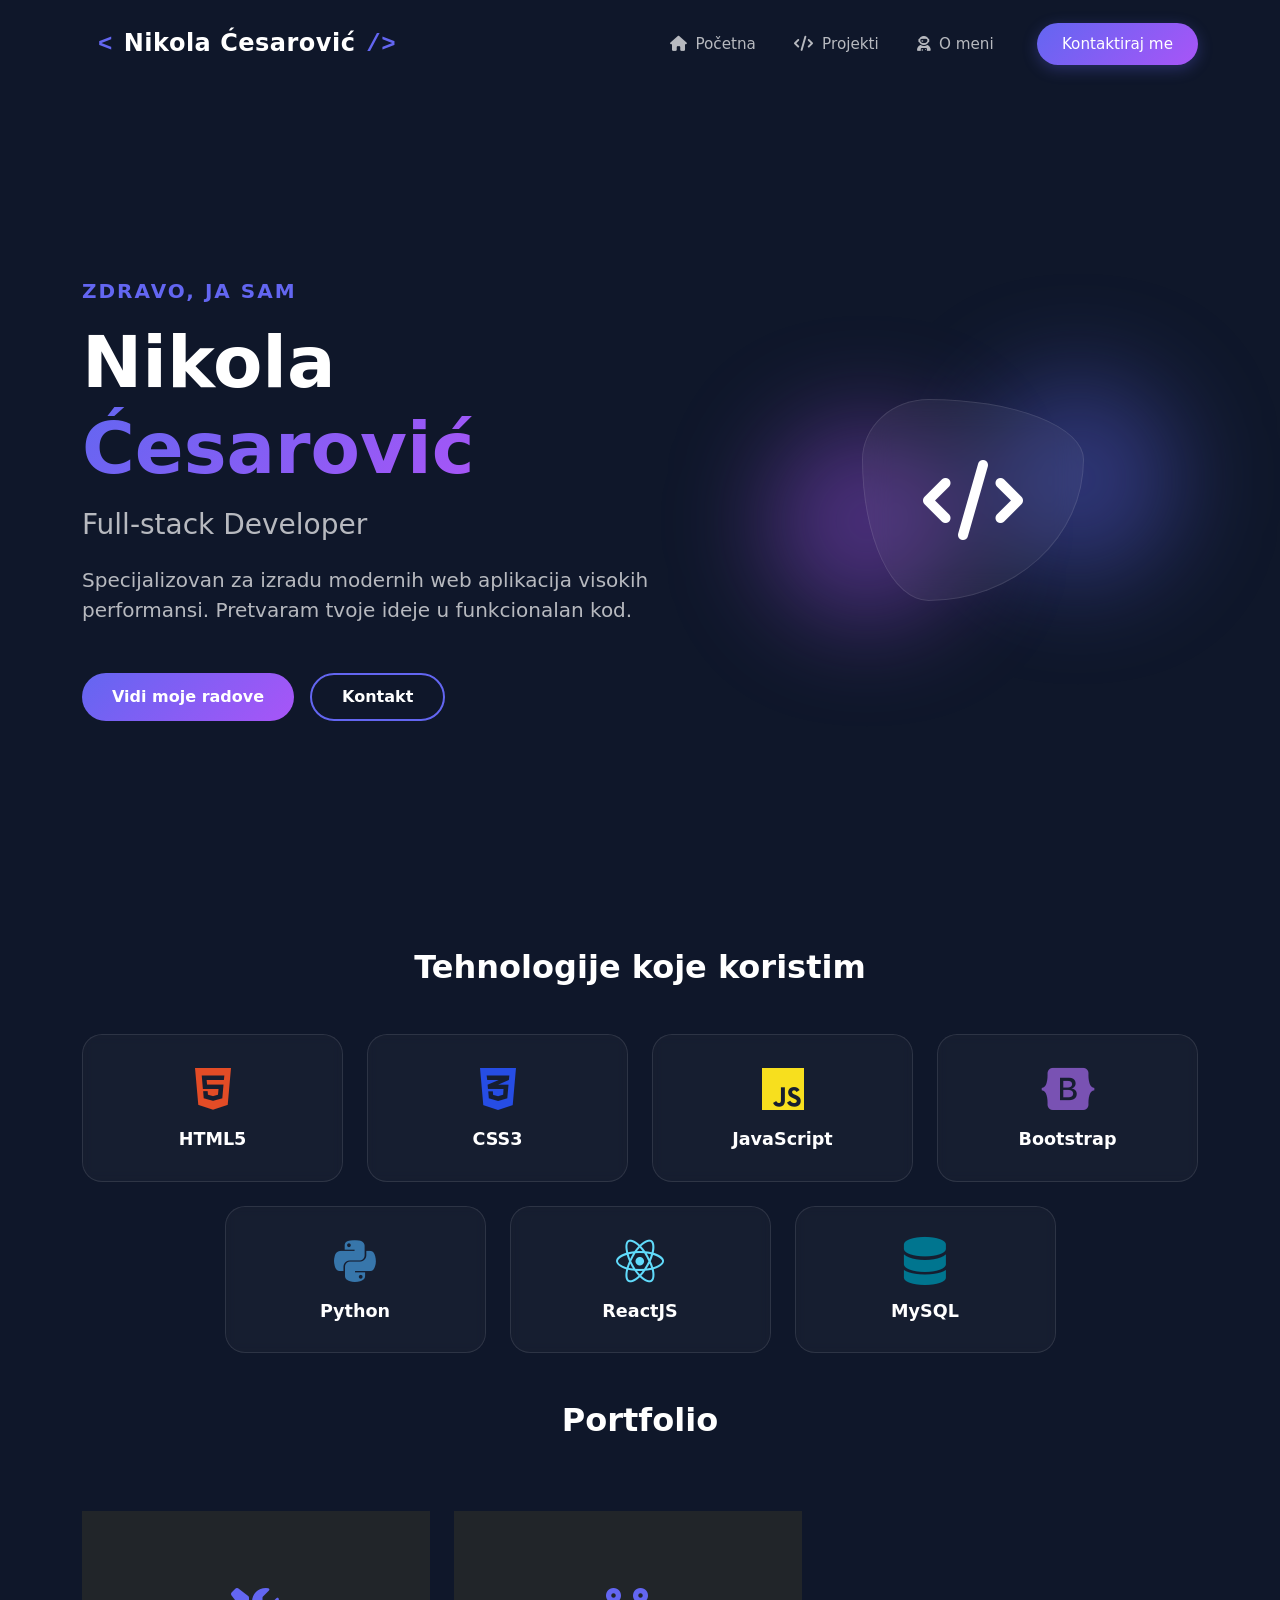
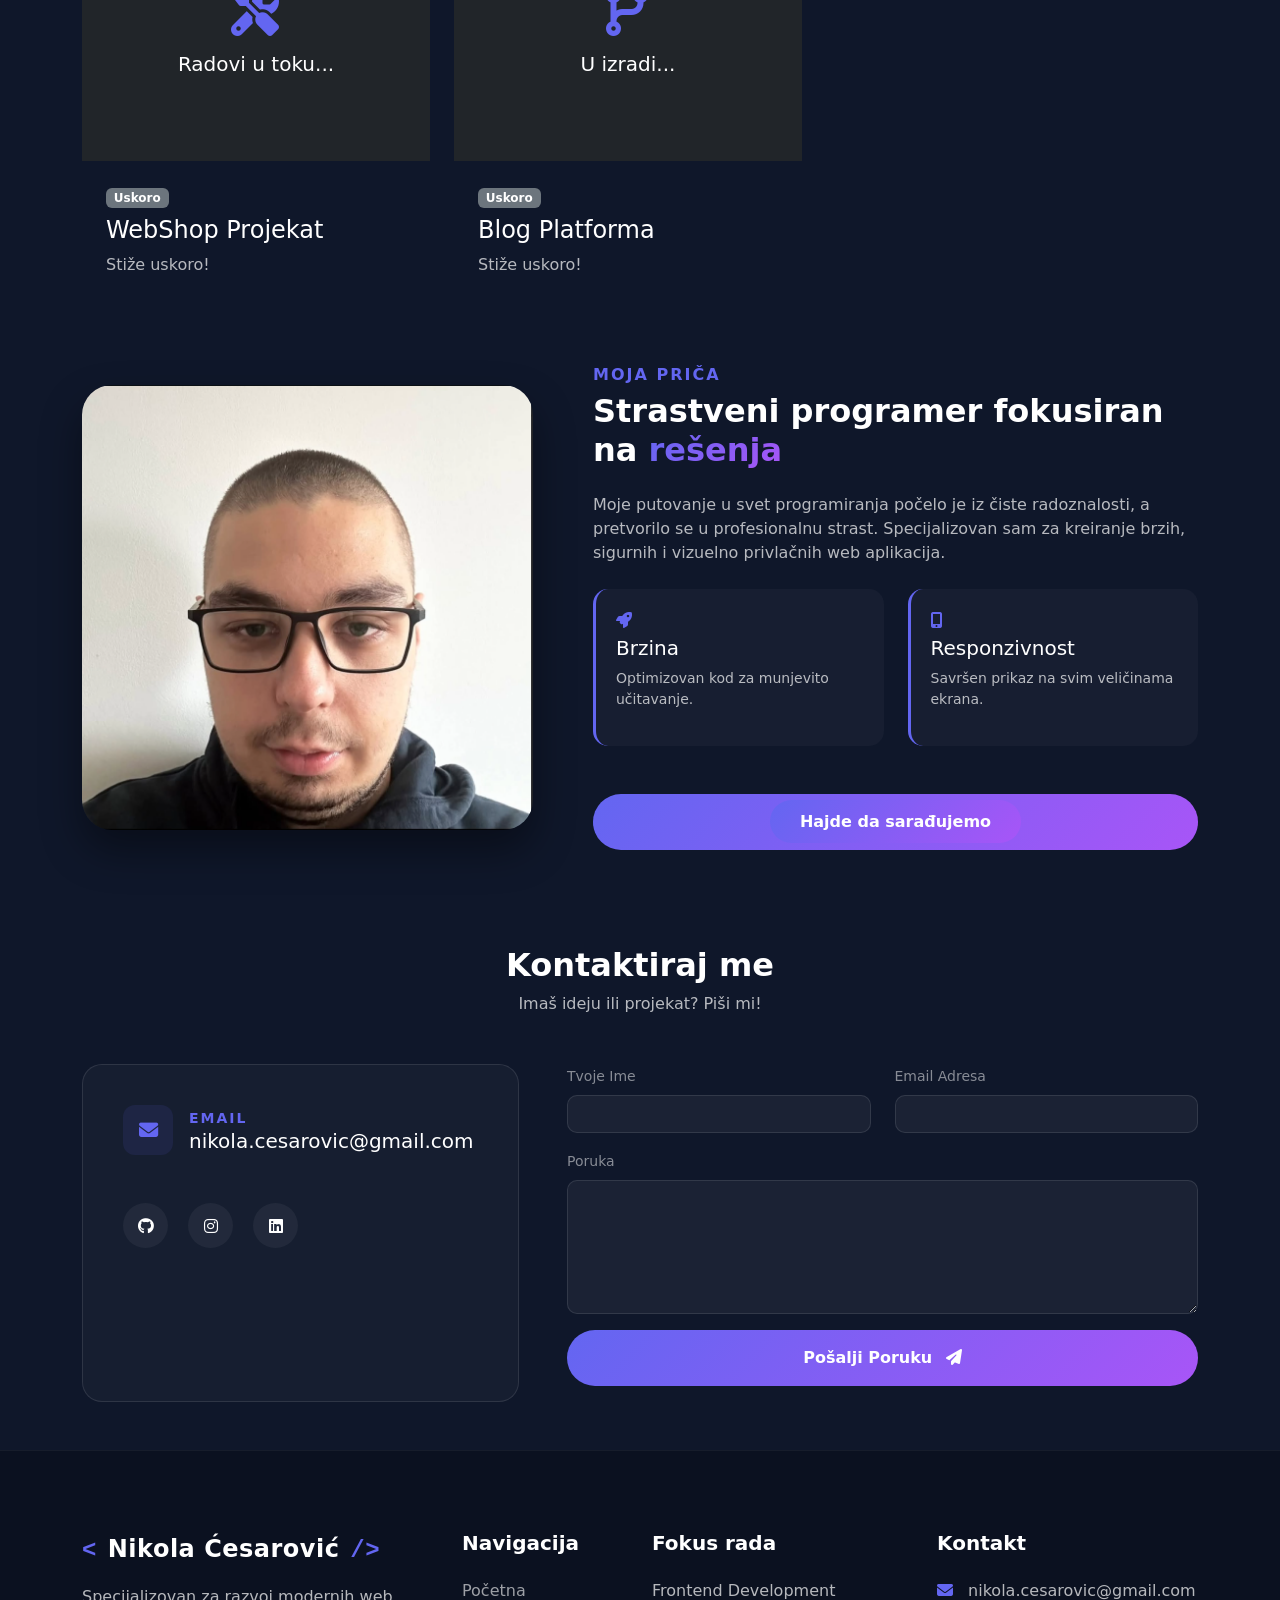
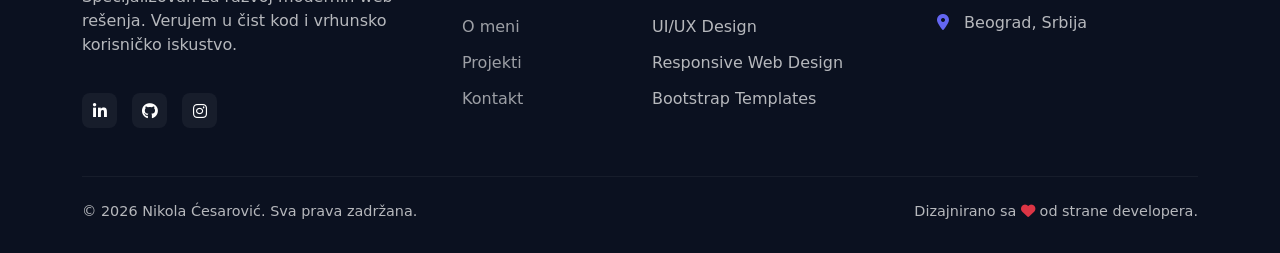
<file: index.html>
<!DOCTYPE html>
<html lang="sr">
<head>
    <meta charset="UTF-8">
    <meta name="viewport" content="width=device-width, initial-scale=1.0">
    <title>Moj Portfolio</title>
    <link href="https://cdn.jsdelivr.net/npm/bootstrap@5.3.0/dist/css/bootstrap.min.css" rel="stylesheet">
    <link href="https://fonts.googleapis.com/css2?family=Poppins:wght@400;600&display=swap" rel="stylesheet">
    <link rel="stylesheet" href="https://cdnjs.cloudflare.com/ajax/libs/font-awesome/6.4.2/css/all.min.css">
    <link rel="stylesheet" href="./style/styles.css">
</head>
<body>

<nav class="navbar navbar-expand-lg fixed-top modern-nav">
    <div class="container">
        <a class="navbar-brand" href="#">
            <a class="navbar-brand" href="#">
    <span class="logo-code">&lt;</span>
    <span class="logo-text">Nikola Ćesarović</span>
    <span class="logo-code"> /&gt;</span>
</a>
            
        </a>
        
        <button class="navbar-toggler custom-toggler collapsed" type="button" data-bs-toggle="collapse" data-bs-target="#navbarNav">
    <span class="hamburger-line"></span>
    <span class="hamburger-line"></span>
    <span class="hamburger-line"></span>
</button>

        <div class="collapse navbar-collapse full-screen-menu" id="navbarNav">
            <ul class="navbar-nav ms-auto align-items-center">
                <li class="nav-item">
                    <a class="nav-link" href="index.html"><i class="fas fa-home me-1"></i> Početna</a>
                </li>
                <li class="nav-item">
                    <a class="nav-link" href="#portfolio"><i class="fas fa-code me-1"></i> Projekti</a>
                </li>
                <li class="nav-item">
                    <a class="nav-link" href="#about"><i class="fas fa-user-astronaut me-1"></i> O meni</a>
                </li>
                <li class="nav-item ms-lg-4">
                    <a class="nav-link btn-hire" href="#kontakt">Kontaktiraj me</a>
                </li>
            </ul>
        </div>
    </div>
</nav>
<section class="hero-section d-flex align-items-center">
    <div class="container">
        <div class="row align-items-center">
            <div class="col-lg-7 text-start">
                <h5 class="text-primary-color mb-3 animate-up">Zdravo, ja sam</h5>
                <h1 class="display-2 fw-bold text-white mb-3 animate-up delay-1">
                    Nikola <span class="text-gradient">Ćesarović</span>
                </h1>
                <h2 class="h3 text-light-muted mb-4 animate-up delay-2">
                    Full-stack Developer
                </h2>
                <p class="lead text-light-muted mb-5 animate-up delay-3">
                    Specijalizovan za izradu modernih web aplikacija visokih performansi. 
                    Pretvaram tvoje ideje u funkcionalan kod.
                </p>
                <div class="d-flex gap-3 animate-up delay-4">
                    <a href="#portfolio" class="btn-primary-custom">Vidi moje radove</a>
                    <a href="#kontakt" class="btn-outline-custom">Kontakt</a>
                </div>
            </div>
            
            <div class="col-lg-5 text-center mt-5 mt-lg-0 animate-fade-in">
                <div class="hero-image-container">
                    <div class="glass-shape">
                        <i class="fas fa-code fa-5x text-white"></i>
                    </div>
                    <div class="blob-1"></div>
                    <div class="blob-2"></div>
                </div>
            </div>
        </div>
    </div>
</section>
<section id="vestine" class="skills-section py-5">
    <div class="container text-center">
        <h2 class="text-white fw-bold mb-5 animate-up">Tehnologije koje koristim</h2>
        <div class="row g-4 justify-content-center">
            
            <div class="col-6 col-md-3">
                <div class="skill-card">
                    <i class="fab fa-html5 fa-3x mb-3" style="color: #e34c26;"></i>
                    <h4>HTML5</h4>
                </div>
            </div>

            <div class="col-6 col-md-3">
                <div class="skill-card">
                    <i class="fab fa-css3-alt fa-3x mb-3" style="color: #264de4;"></i>
                    <h4>CSS3</h4>
                </div>
            </div>

            <div class="col-6 col-md-3">
                <div class="skill-card">
                    <i class="fab fa-js fa-3x mb-3" style="color: #f7df1e;"></i>
                    <h4>JavaScript</h4>
                </div>
            </div>

            <div class="col-6 col-md-3">
                <div class="skill-card">
                    <i class="fab fa-bootstrap fa-3x mb-3" style="color: #7952b3;"></i>
                    <h4>Bootstrap</h4>
                </div>
            </div>
            <div class="col-6 col-md-3">
    <div class="skill-card">
        <i class="fab fa-python fa-3x mb-3" style="color: #3776ab;"></i>
        <h4>Python</h4>
    </div>
</div>

<div class="col-6 col-md-3">
    <div class="skill-card">
        <i class="fab fa-react fa-3x mb-3" style="color: #61dbfb;"></i>
        <h4>ReactJS</h4>
    </div>
</div>
            <div class="col-6 col-md-3">
                <div class="skill-card">
                    <i class="fas fa-database fa-3x mb-3" style="color: #00758f;"></i> 
                    <h4>MySQL</h4>
                </div>
            </div>
        </div>
    </div>
</section>
<div class="container" id="portfolio">
    <div class="text-center mb-5">
        <h2 class="text-white fw-bold">Portfolio</h2>
    </div>

    <div class="row g-4" id="projects-grid">
        <div class="row g-4" id="projects-grid">
    <div class="col-md-6 col-lg-4">
        <div class="project-card h-100 wip-card">
            <div class="project-img-container d-flex align-items-center justify-content-center bg-dark" style="height: 250px;">
                <div class="wip-badge text-center">
                    <i class="fas fa-tools fa-3x mb-3 text-primary-color"></i>
                    <h5 class="text-white">Radovi u toku...</h5>
                </div>
            </div>
            <div class="project-info p-4">
                <span class="badge bg-secondary mb-2">Uskoro</span>
                <h4 class="text-white">WebShop Projekat</h4>
                <p class="text-light-muted">Stiže uskoro!</p>
            </div>
        </div>
    </div>

    <div class="col-md-6 col-lg-4">
        <div class="project-card h-100 wip-card">
            <div class="project-img-container d-flex align-items-center justify-content-center bg-dark" style="height: 250px;">
                <div class="wip-badge text-center">
                    <i class="fas fa-code-branch fa-3x mb-3 text-primary-color"></i>
                    <h5 class="text-white">U izradi...</h5>
                </div>
            </div>
            <div class="project-info p-4">
                <span class="badge bg-secondary mb-2">Uskoro</span>
                <h4 class="text-white">Blog Platforma</h4>
                <p class="text-light-muted">Stiže uskoro!</p>
            </div>
        </div>
    </div>
</div>
    </div>
        
</div>
<section id="about" class="about-section py-5">
    <div class="container">
        <div class="row align-items-center">
            <div class="col-lg-5 mb-5 mb-lg-0">
                <div class="about-img-frame animate-up">
                    <img src="./img/Nikola Ćesarović.png" alt="Ja" class="img-fluid rounded-custom">
                    <div class="about-shape"></div>
                </div>
            </div>
            
            <div class="col-lg-7 ps-lg-5">
                <h6 class="text-primary-color mb-2">MOJA PRIČA</h6>
                <h2 class="text-white fw-bold mb-4">Strastveni programer fokusiran na <span class="text-gradient">rešenja</span></h2>
                <p class="text-light-muted mb-4">
                    Moje putovanje u svet programiranja počelo je iz čiste radoznalosti, a pretvorilo se u profesionalnu strast. Specijalizovan sam za kreiranje brzih, sigurnih i vizuelno privlačnih web aplikacija.
                </p>
                
                <div class="row g-4 mb-5">
                    <div class="col-sm-6">
                        <div class="info-card">
                            <i class="fas fa-rocket text-primary-color mb-2"></i>
                            <h5 class="text-white">Brzina</h5>
                            <p class="small text-light-muted">Optimizovan kod za munjevito učitavanje.</p>
                        </div>
                    </div>
                    <div class="col-sm-6">
                        <div class="info-card">
                            <i class="fas fa-mobile-alt text-primary-color mb-2"></i>
                            <h5 class="text-white">Responzivnost</h5>
                            <p class="small text-light-muted">Savršen prikaz na svim veličinama ekrana.</p>
                        </div>
                    </div>
                </div>

                <button type="submit" class="btn-primary-custom w-100 py-3" id="submit-btn"><a href="#kontakt" class="btn-primary-custom">Hajde da sarađujemo</a></button>
            </div>
        </div>
    </div>
</section>
<section id="kontakt" class="contact-section py-5">
    <div class="container">
        <div class="text-center mb-5">
            <h2 class="text-white fw-bold">Kontaktiraj me</h2>
            <p class="text-light-muted">Imaš ideju ili projekat? Piši mi!</p>
        </div>

        <div class="row g-5">
            <div class="col-lg-5">
                <div class="contact-info-card h-100">
                    <div class="info-item d-flex align-items-center mb-4">
                        <div class="icon-box me-3">
                            <i class="fas fa-envelope"></i>
                        </div>
                        <div>
                            <p class="mb-0 text-primary-color small">Email</p>
                            <h5 class="text-white mb-0">nikola.cesarovic@gmail.com</h5>
                        </div>
                    </div>

                    <div class="social-links-row mt-5">
                        <a href="https://github.com/nikolacesarovic?tab=repositories" class="social-circle"><i class="fab fa-github"></i></a>
                        <a href="https://www.instagram.com/nikola.cesarovic001/" class="social-circle"><i class="fab fa-instagram"></i></a>
                        <a href="https://www.linkedin.com/in/nikola-%C4%87esarovi%C4%87-259720318/" class="social-circle"><i class="fab fa-linkedin"></i></a>
                    </div>
                </div>
            </div>

            <div class="col-lg-7">
                <div class="contact-form-wrapper">
                    <form action="https://formspree.io/f/xeeeonqq" method="POST" id="my-form">
                        <div class="row">
                            <div class="col-md-6 mb-3">
                                <label class="text-white-50 small mb-2">Tvoje Ime</label>
                                <input type="text" name="name" class="form-control custom-input" required>
                            </div>
                            <div class="col-md-6 mb-3">
                                <label class="text-white-50 small mb-2">Email Adresa</label>
                                <input type="email" name="email" class="form-control custom-input" required>
                            </div>
                        </div>
                        <div class="mb-3">
                            <label class="text-white-50 small mb-2">Poruka</label>
                            <textarea name="message" class="form-control custom-input" rows="5" required></textarea>
                        </div>
                        <button type="submit" class="btn-primary-custom w-100 py-3" id="submit-btn">
                            Pošalji Poruku <i class="fas fa-paper-plane ms-2"></i>
                        </button>
                        <p id="status" class="mt-3 text-center"></p>
                    </form>
                </div>
            </div>
        </div>
    </div>
</section>
<footer class="footer-section">
    <div class="container">
        <div class="row gy-4">
            <div class="col-lg-4 col-md-6">
                <a class="navbar-brand mb-3 d-inline-block" href="#">
                    <span class="logo-code">&lt;</span>
                    <span class="logo-text text-white">Nikola Ćesarović</span>
                    <span class="logo-code"> /&gt;</span>
                </a>
                <p class="text-light-muted">
                    Specijalizovan za razvoj modernih web rešenja. Verujem u čist kod i vrhunsko korisničko iskustvo.
                </p>
                <div class="footer-socials">
                    <a href="https://www.linkedin.com/in/nikola-%C4%87esarovi%C4%87-259720318/" target="_blank"><i class="fab fa-linkedin-in"></i></a>
                    <a href="https://github.com/nikolacesarovic?tab=repositories" target="_blank"><i class="fab fa-github"></i></a>
                    <a href="https://www.instagram.com/nikola.cesarovic001/" target="_blank"><i class="fab fa-instagram"></i></a>
                </div>
            </div>

            <div class="col-lg-2 col-md-6">
                <h5 class="text-white fw-bold mb-4">Navigacija</h5>
                <ul class="list-unstyled footer-links">
                    <li><a href="index.html">Početna</a></li>
                    <li><a href="#about">O meni</a></li>
                    <li><a href="#projekti">Projekti</a></li>
                    <li><a href="#kontakt">Kontakt</a></li>
                </ul>
            </div>

            <div class="col-lg-3 col-md-6">
                <h5 class="text-white fw-bold mb-4">Fokus rada</h5>
                <ul class="list-unstyled footer-links">
                    <li><span class="text-light-muted">Frontend Development</span></li>
                    <li><span class="text-light-muted">UI/UX Design</span></li>
                    <li><span class="text-light-muted">Responsive Web Design</span></li>
                    <li><span class="text-light-muted">Bootstrap Templates</span></li>
                </ul>
            </div>

            <div class="col-lg-3 col-md-6">
                <h5 class="text-white fw-bold mb-4">Kontakt</h5>
                <p class="text-light-muted mb-2"><i class="fas fa-envelope text-primary-color me-2"></i> nikola.cesarovic@gmail.com</p>
                <p class="text-light-muted"><i class="fas fa-map-marker-alt text-primary-color me-2"></i> Beograd, Srbija</p>
            </div>
        </div>

        <div class="footer-bottom mt-5 pt-4 border-top border-secondary">
            <div class="row">
                <div class="col-md-6 text-center text-md-start">
                    <p class="text-light-muted mb-0">&copy; 2026 Nikola Ćesarović. Sva prava zadržana.</p>
                </div>
                <div class="col-md-6 text-center text-md-end">
                    <p class="text-light-muted mb-0">Dizajnirano sa <i class="fas fa-heart text-danger"></i> od strane developera.</p>
                </div>
            </div>
        </div>
    </div>
</footer>
<script src="https://cdn.jsdelivr.net/npm/bootstrap@5.3.0/dist/js/bootstrap.bundle.min.js"></script>
<script src="./js/script.js"></script>
<script src="./js/tiltEffect.js"></script>
<script src="./js/filter.js"></script>
<script src="./js/hamburgerMeni.js"></script>
</body>
</html>
</file>
<file: style/styles.css>
:root {
    --primary-color: #6366f1; /* Indigo moderna boja */
    --glass-bg: rgba(255, 255, 255, 0.05);
    --glass-border: rgba(255, 255, 255, 0.1);
}

body {
    background: #0f172a; /* Tamna pozadina da bi glass efekat došao do izražaja */
    color: white;
}

.modern-nav {
    padding: 20px 0;
    transition: all 0.4s cubic-bezier(0.4, 0, 0.2, 1);
    background: transparent;
    border-bottom: 1px solid transparent;
}

/* Stil kada se skroluje */
.navbar-scrolled {
    padding: 12px 0;
    background: rgba(15, 23, 42, 0.8);
    backdrop-filter: blur(12px);
    -webkit-backdrop-filter: blur(12px);
    border-bottom: 1px solid var(--glass-border);
}

.navbar-brand {
    font-weight: 700;
    font-size: 1.5rem;
    color: white !important;
    letter-spacing: 0.5px;
    transition: 0.3s;
}

/* Stil za simbole < i /> */
.logo-code {
    color: #6366f1; /* Tvoja primarna indigo boja */
    font-family: 'Courier New', monospace;
    font-weight: 900;
}

/* Efekat na hover - ime blago zasija */
.navbar-brand:hover {
    text-shadow: 0 0 15px rgba(99, 102, 241, 0.6);
    transform: scale(1.02);
}

.logo-text {
    margin: 0 2px;
}

.nav-link {
    color: rgba(255, 255, 255, 0.7) !important;
    font-weight: 500;
    font-size: 0.95rem;
    padding: 0.5rem 1.2rem !important;
    transition: 0.3s;
}

.nav-link:hover {
    color: var(--primary-color) !important;
    transform: translateY(-2px);
}

/* Moderno dugme */
.btn-hire {
    background: linear-gradient(135deg, #6366f1 0%, #a855f7 100%) !important;
    color: #ffffff !important; /* Forsiramo belu boju teksta */
    border-radius: 50px;
    padding: 10px 25px !important;
    box-shadow: 0 4px 15px rgba(99, 102, 241, 0.3);
    border: none !important;
    display: inline-block;
    text-decoration: none;
    transition: all 0.3s ease !important;
}

.btn-hire:hover {
    color: #ffffff !important; /* Tekst ostaje beo i na hoveru */
    box-shadow: 0 8px 25px rgba(99, 102, 241, 0.5);
    transform: translateY(-3px) scale(1.05) !important;
    filter: brightness(1.1); /* Blago posvetli celo dugme umesto da menja boju teksta */
}

.btn-hire:active {
    transform: translateY(-1px);
}

/* Custom Toggler za mobilni */
.custom-toggler {
    border: none;
    color: white;
    font-size: 1.5rem;
}

.custom-toggler:focus {
    box-shadow: none;
}


/* Hero Sekcija */
.hero-section {
    min-height: 100vh;
    padding-top: 100px;
    position: relative;
    overflow: hidden;
}

.text-primary-color {
    color: #6366f1;
    font-weight: 600;
    letter-spacing: 2px;
    text-transform: uppercase;
}

.text-gradient {
    background: linear-gradient(135deg, #6366f1 0%, #a855f7 100%);
    -webkit-background-clip: text;
    -webkit-text-fill-color: transparent;
}

.text-light-muted {
    color: rgba(255, 255, 255, 0.7);
}

/* Dugmići */
.btn-primary-custom {
    background: linear-gradient(135deg, #6366f1 0%, #a855f7 100%);
    color: white;
    padding: 12px 30px;
    border-radius: 50px;
    text-decoration: none;
    font-weight: 600;
    transition: 0.3s;
    border: none;
}

.btn-outline-custom {
    border: 2px solid #6366f1;
    color: white;
    padding: 10px 30px;
    border-radius: 50px;
    text-decoration: none;
    font-weight: 600;
    transition: 0.3s;
}

.btn-primary-custom:hover, .btn-outline-custom:hover {
    transform: translateY(-5px);
    color: white;
    box-shadow: 0 10px 20px rgba(99, 102, 241, 0.3);
}

/* Grafički elementi (Blobs) */
.hero-image-container {
    position: relative;
    z-index: 1;
}

.glass-shape {
    background: rgba(255, 255, 255, 0.05);
    backdrop-filter: blur(15px);
    border: 1px solid rgba(255, 255, 255, 0.1);
    padding: 60px;
    border-radius: 30% 70% 70% 30% / 30% 30% 70% 70%;
    display: inline-block;
    animation: morph 8s ease-in-out infinite;
}

.blob-1, .blob-2 {
    position: absolute;
    width: 200px;
    height: 200px;
    background: rgba(99, 102, 241, 0.4);
    filter: blur(50px);
    z-index: -1;
    border-radius: 50%;
}

.blob-1 { top: -20px; right: 20px; }
.blob-2 { bottom: -20px; left: 20px; background: rgba(168, 85, 247, 0.4); }

/* Animacije */
@keyframes morph {
    0% { border-radius: 30% 70% 70% 30% / 30% 30% 70% 70%; }
    50% { border-radius: 50% 50% 33% 67% / 55% 27% 73% 45%; }
    100% { border-radius: 30% 70% 70% 30% / 30% 30% 70% 70%; }
}

.animate-up {
    opacity: 0;
    transform: translateY(30px);
    animation: fadeInUp 0.8s forwards;
}

@keyframes fadeInUp {
    to { opacity: 1; transform: translateY(0); }
}

.delay-1 { animation-delay: 0.2s; }
.delay-2 { animation-delay: 0.4s; }
.delay-3 { animation-delay: 0.6s; }
.delay-4 { animation-delay: 0.8s; }

/* Skill sekcija */
.skills-section {
    background: #0f172a;
}

.skill-card {
    background: rgba(255, 255, 255, 0.03);
    border: 1px solid rgba(255, 255, 255, 0.1);
    backdrop-filter: blur(5px);
    padding: 30px;
    border-radius: 20px;
    color: white;
    transition: all 0.4s cubic-bezier(0.175, 0.885, 0.32, 1.275);
}

.skill-card h4 {
    font-size: 1.1rem;
    font-weight: 600;
    margin: 0;
}

.skill-card:hover {
    background: rgba(255, 255, 255, 0.08);
    transform: translateY(-15px) scale(1.05);
    border-color: #6366f1;
    box-shadow: 0 10px 30px rgba(99, 102, 241, 0.2);
}

/* Dodajemo blagi sjaj ikonama na hover */
.skill-card:hover i {
    filter: drop-shadow(0 0 10px currentColor);
}


/* Projekti sekcija */
/* Stil za filter dugmiće */
.filter-buttons {
    display: flex;
    justify-content: center;
    gap: 15px;
    flex-wrap: wrap;
}

.btn-filter {
    background: rgba(255, 255, 255, 0.05);
    border: 1px solid rgba(255, 255, 255, 0.1);
    color: white;
    padding: 8px 25px;
    border-radius: 30px;
    transition: 0.3s;
    cursor: pointer;
}

.btn-filter.active, .btn-filter:hover {
    background: #6366f1;
    border-color: #6366f1;
    box-shadow: 0 0 15px rgba(99, 102, 241, 0.4);
}

/* Video unutar kartice */
.project-video {
    width: 100%;
    height: 250px;
    object-fit: cover;
    display: block;
}

/* Animacija za nestajanje/pojavljivanje projekata */
.project-item {
    transition: all 0.4s ease;
}

.project-item.hide {
    display: none;
}

.project-item.show {
    animation: fadeIn 0.5s ease forwards;
}

@keyframes fadeIn {
    from { opacity: 0; transform: scale(0.9); }
    to { opacity: 1; transform: scale(1); }
}



/* About */
.about-section {
    background: #0f172a;
    position: relative;
    padding: 100px 0;
}

.rounded-custom {
    border-radius: 30px;
    position: relative;
    z-index: 2;
    box-shadow: 0 20px 40px rgba(0,0,0,0.4);
}

.about-img-frame {
    position: relative;
    display: inline-block;
}


.info-card {
    background: rgba(255, 255, 255, 0.03);
    padding: 20px;
    border-radius: 15px;
    border-left: 3px solid #6366f1;
    transition: 0.3s;
}

.info-card:hover {
    background: rgba(255, 255, 255, 0.07);
    transform: translateX(5px);
}


/* Contact */
.contact-info-card {
    background: rgba(255, 255, 255, 0.03);
    border: 1px solid rgba(255, 255, 255, 0.1);
    padding: 40px;
    border-radius: 20px;
}

.icon-box {
    width: 50px;
    height: 50px;
    background: rgba(99, 102, 241, 0.1);
    border-radius: 12px;
    display: flex;
    align-items: center;
    justify-content: center;
    color: #6366f1;
    font-size: 1.2rem;
}

.social-circle {
    width: 45px;
    height: 45px;
    background: rgba(255, 255, 255, 0.05);
    border-radius: 50%;
    display: inline-flex;
    align-items: center;
    justify-content: center;
    color: white;
    text-decoration: none;
    margin-right: 15px;
    transition: 0.3s;
}

.social-circle:hover {
    background: #6366f1;
    color: white;
    transform: translateY(-5px);
}

.custom-input {
    background: rgba(255, 255, 255, 0.05) !important;
    border: 1px solid rgba(255, 255, 255, 0.1) !important;
    color: white !important;
    border-radius: 10px !important;
}

.custom-input:focus {
    border-color: #6366f1 !important;
    box-shadow: 0 0 15px rgba(99, 102, 241, 0.2) !important;
}

/* Footer */
.footer-section {
    background: #0b1120; /* Malo tamnija nijansa od glavne pozadine za kontrast */
    padding: 80px 0 30px 0;
    border-top: 1px solid rgba(255, 255, 255, 0.05);
}

.footer-links li {
    margin-bottom: 12px;
}

.footer-links a {
    color: rgba(255, 255, 255, 0.6);
    text-decoration: none;
    transition: 0.3s;
}

.footer-links a:hover {
    color: #6366f1;
    padding-left: 5px;
}

.footer-socials a {
    width: 35px;
    height: 35px;
    background: rgba(255, 255, 255, 0.05);
    display: inline-flex;
    align-items: center;
    justify-content: center;
    border-radius: 8px;
    color: white;
    text-decoration: none;
    margin-right: 10px;
    margin-top: 20px;
    transition: 0.3s;
}

.footer-socials a:hover {
    background: #6366f1;
    transform: translateY(-3px);
}

.footer-bottom {
    font-size: 0.9rem;
    border-color: rgba(255, 255, 255, 0.05) !important;
}

/* Da footer lepo izgleda na mobilnom */
@media (max-width: 768px) {
    .footer-section {
        text-align: center;
    }
    .footer-socials {
        justify-content: center;
        display: flex;
    }
}

@media (max-width: 991.98px) {
    body{
        overflow-y: auto !important;
    }
    /* 1. Popravka za Hamburger i X */
    .custom-toggler {
        z-index: 1100 !important;
        border: none !important;
        padding: 10px !important;
        position: relative;
    }

    .hamburger-line {
        display: block;
        width: 30px;
        height: 3px;
        background-color: #ffffff !important;
        margin: 6px 0;
        transition: 0.4s;
    }

    /* Transformacija u X bez pomeranja celog dugmeta */
    .navbar-toggler:not(.collapsed) .hamburger-line:nth-child(1) {
        transform: translateY(9px) rotate(45deg);
    }
    .navbar-toggler:not(.collapsed) .hamburger-line:nth-child(2) {
        opacity: 0;
    }
    .navbar-toggler:not(.collapsed) .hamburger-line:nth-child(3) {
        transform: translateY(-9px) rotate(-45deg);
    }

    /* 2. Full-Screen Meni - Fix za centriranje i blokiranje klika */
    .navbar-collapse {
        position: fixed !important;
        top: 0;
        left: 0;
        width: 100% !important;
        height: 100vh !important;
        background: rgba(10, 15, 30, 0.98) !important;
        backdrop-filter: blur(20px);
        -webkit-backdrop-filter: blur(20px);
        
        display: flex !important;
        flex-direction: column !important;
        justify-content: center !important;
        align-items: center !important;
        
        /* KLJUČ ZA OD blokiranje: */
        opacity: 0;
        visibility: hidden;
        z-index: -1 !important; /* Šalje meni iza sadržaja sajta */
        pointer-events: none;
        
        transition: opacity 0.4s ease, visibility 0.4s ease, z-index 0s 0.4s; 
    }

    /* Kada je meni otvoren */
    .navbar-collapse.show {
        opacity: 1 !important;
        visibility: visible !important;
        pointer-events: auto !important; /* Meni hvata klikove samo kad se vidi */
    }

    /* Centriranje teksta unutar liste */
    .navbar-nav {
        padding: 0 !important;
        margin: 0 !important;
        list-style: none;
        text-align: center;
    }

    .nav-item {
        margin: 15px 0 !important;
    }

    .nav-link {
        font-size: 2.2rem !important;
        font-weight: 700;
        color: white !important;
        padding: 10px !important;
    }
}
/* Forsirano odblokiranje skrola na desktopu */
@media (min-width: 992px) {
    body {
        overflow: auto !important;
        height: auto !important;
    }
    .navbar-collapse {
        display: flex !important;
        visibility: visible !important;
        opacity: 1 !important;
        position: static !important;
        height: auto !important;
        width: auto !important;
        pointer-events: auto !important;
        background: transparent !important;
        z-index: 1 !important;
    }
}

/* Popravka za mobilni - potpuno uklanjanje kada nije .show */
@media (max-width: 991.98px) {
    .navbar-collapse:not(.show) {
        display: none !important;
        pointer-events: none !important;
    }
}
</file>
